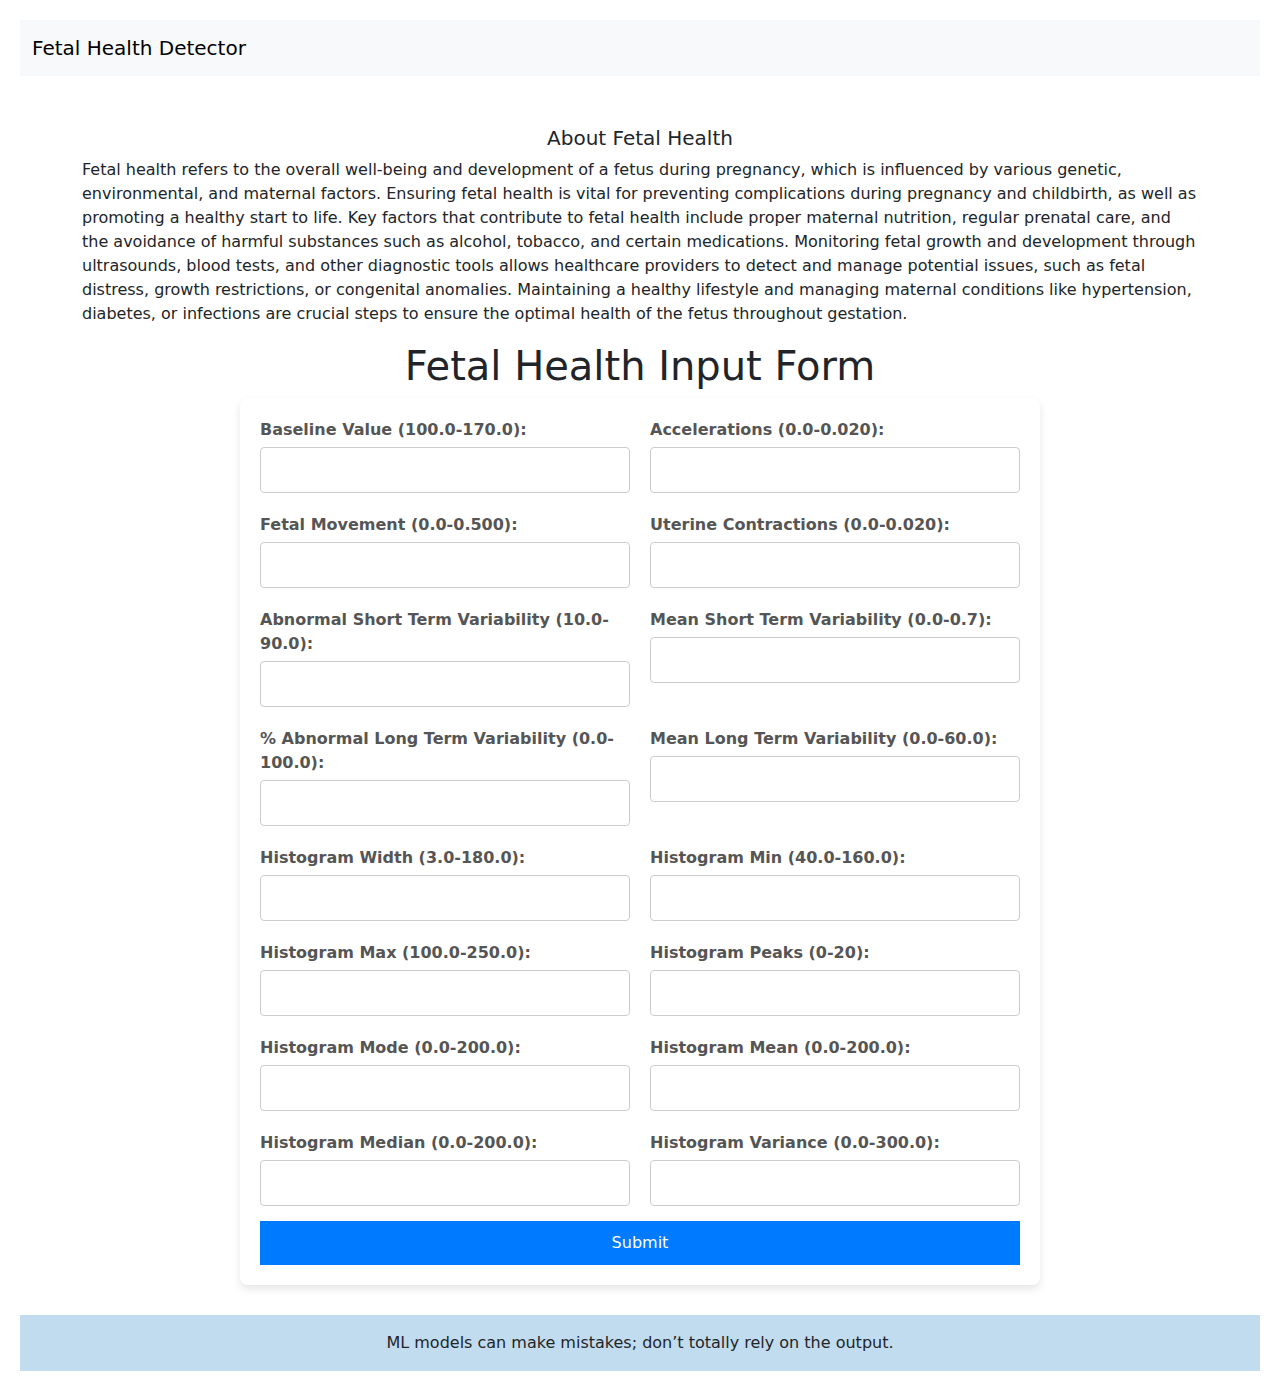
<file: templates/index.html>
<!doctype html>
<html lang="en">
<head>
    <meta charset="utf-8">
    <meta name="viewport" content="width=device-width, initial-scale=1">
    <title>Check Fetal Health</title>
    <link rel="stylesheet" href="/static/style/style.css">
    <link href="https://cdn.jsdelivr.net/npm/bootstrap@5.3.3/dist/css/bootstrap.min.css" rel="stylesheet" integrity="sha384-QWTKZyjpPEjISv5WaRU9OFeRpok6YctnYmDr5pNlyT2bRjXh0JMhjY6hW+ALEwIH" crossorigin="anonymous">
</head>
<body>
    <nav class="navbar bg-body-tertiary">
        <div class="container-fluid">
            <a class="navbar-brand" href="#">Fetal Health Detector</a>
        </div>
    </nav>
    <div class="container paragraph">
        <h1>About Fetal Health</h1>
        <p>
            Fetal health refers to the overall well-being and development of a fetus during pregnancy, which is influenced by various genetic, environmental, and maternal factors. Ensuring fetal health is vital for preventing complications during pregnancy and childbirth, as well as promoting a healthy start to life. Key factors that contribute to fetal health include proper maternal nutrition, regular prenatal care, and the avoidance of harmful substances such as alcohol, tobacco, and certain medications. Monitoring fetal growth and development through ultrasounds, blood tests, and other diagnostic tools allows healthcare providers to detect and manage potential issues, such as fetal distress, growth restrictions, or congenital anomalies. Maintaining a healthy lifestyle and managing maternal conditions like hypertension, diabetes, or infections are crucial steps to ensure the optimal health of the fetus throughout gestation.
        </p>
    </div>

    <div class="container">
        <h1>Fetal Health Input Form</h1>
        <form action="/" method="POST">
            <div class="form-row">
                <div class="form-group">
                    <label for="baseline_value">Baseline Value (100.0-170.0):</label>
                    <input type="number" id="baseline_value" name="baseline_value" step="0.01" required>
                </div>
                <div class="form-group">
                    <label for="accelerations">Accelerations (0.0-0.020):</label>
                    <input type="number" id="accelerations" name="accelerations" step="0.001" required>
                </div>
                <div class="form-group">
                    <label for="fetal_movement">Fetal Movement (0.0-0.500):</label>
                    <input type="number" id="fetal_movement" name="fetal_movement" step="0.1" required>
                </div>
                <div class="form-group">
                    <label for="uterine_contractions">Uterine Contractions (0.0-0.020):</label>
                    <input type="number" id="uterine_contractions" name="uterine_contractions" step="0.001" required>
                </div>
                <div class="form-group">
                    <label for="abnormal_short_term_variability">Abnormal Short Term Variability (10.0-90.0):</label>
                    <input type="number" id="abnormal_short_term_variability" name="abnormal_short_term_variability" step="0.1" required>
                </div>
                <div class="form-group">
                    <label for="mean_short_term_variability">Mean Short Term Variability (0.0-0.7):</label>
                    <input type="number" id="mean_short_term_variability" name="mean_short_term_variability" step="0.1" required>
                </div>
                <div class="form-group">
                    <label for="percentage_abnormal_long_term_variability">% Abnormal Long Term Variability (0.0-100.0):</label>
                    <input type="number" id="percentage_abnormal_long_term_variability" name="percentage_abnormal_long_term_variability" step="0.1" required>
                </div>
                <div class="form-group">
                    <label for="mean_value_of_long_term_variability">Mean Long Term Variability (0.0-60.0):</label>
                    <input type="number" id="mean_value_of_long_term_variability" name="mean_value_of_long_term_variability" step="0.1" required>
                </div>
                <div class="form-group">
                    <label for="histogram_width">Histogram Width (3.0-180.0):</label>
                    <input type="number" id="histogram_width" name="histogram_width" step="0.1" required>
                </div>
                <div class="form-group">
                    <label for="histogram_min">Histogram Min (40.0-160.0):</label>
                    <input type="number" id="histogram_min" name="histogram_min" step="0.1" required>
                </div>
                <div class="form-group">
                    <label for="histogram_max">Histogram Max (100.0-250.0):</label>
                    <input type="number" id="histogram_max" name="histogram_max" step="0.1" required>
                </div>
                <div class="form-group">
                    <label for="histogram_number_of_peaks">Histogram Peaks (0-20):</label>
                    <input type="number" id="histogram_number_of_peaks" name="histogram_number_of_peaks" step="1" required>
                </div>
                <div class="form-group">
                    <label for="histogram_mode">Histogram Mode (0.0-200.0):</label>
                    <input type="number" id="histogram_mode" name="histogram_mode" step="0.1" required>
                </div>
                <div class="form-group">
                    <label for="histogram_mean">Histogram Mean (0.0-200.0):</label>
                    <input type="number" id="histogram_mean" name="histogram_mean" step="0.1" required>
                </div>
                <div class="form-group">
                    <label for="histogram_median">Histogram Median (0.0-200.0):</label>
                    <input type="number" id="histogram_median" name="histogram_median" step="0.1" required>
                </div>
                <div class="form-group">
                    <label for="histogram_variance">Histogram Variance (0.0-300.0):</label>
                    <input type="number" id="histogram_variance" name="histogram_variance" step="0.1" required>
                </div>
            </div>
            <button type="submit">Submit</button>
        </form>
    </div>
    </div>

    <div class="footer">
        <footer class="bg-body-tertiary text-center text-lg-start">
            <div class="text-center p-3" style="background-color: rgb(193, 220, 238);">
                ML models can make mistakes; don’t totally rely on the output.
            </div>
        </footer>
    </div>
    <script src="https://cdn.jsdelivr.net/npm/bootstrap@5.3.3/dist/js/bootstrap.bundle.min.js" integrity="sha384-YvpcrYf0tY3lHB60NNkmXc5s9fDVZLESaAA55NDzOxhy9GkcIdslK1eN7N6jIeHz" crossorigin="anonymous"></script>
</body>
</html>
</file>
<file: static/style/style.css>
body {
    font-family: Arial, sans-serif;
    background-color: #f4f4f9;
    margin: 0;
    padding: 20px;
}
.paragraph {
    margin-top: 50px;
}
.paragraph h1 {
    font-size: 20px;
}
h1 {
    text-align: center;
    color: #333;
}
form {
    max-width: 800px;
    margin: 0 auto;
    background: #fff;
    padding: 20px;
    border-radius: 8px;
    box-shadow: 0 4px 8px rgba(0, 0, 0, 0.1);
}
.form-row {
    display: flex;
    flex-wrap: wrap;
    gap: 20px;
    margin-bottom: 15px;
}
.form-group {
    flex: 1 1 calc(50% - 20px);
    min-width: 200px;
    display: flex;
    flex-direction: column;
}
label {
    display: block;
    font-weight: bold;
    margin-bottom: 5px;
    color: #555;
}
input {
    width: 100%;
    padding: 10px;
    border: 1px solid #ccc;
    border-radius: 4px;
    box-sizing: border-box;
}
button {
    width: 100%;
    background: #007BFF;
    color: #fff;
    border: none;
    padding: 10px;
    border-radius: 4px;
    font-size: 16px;
    cursor: pointer;
}
button:hover {
    background: #0056b3;
}
.footer {
    margin-top: 30px;
}
@media (max-width: 600px) {
    .form-group {
        flex: 1 1 100%;
    }
    button {
        font-size: 14px;
        padding: 8px;
    }
}

.output{
    margin-top: 30px;
}
</file>
